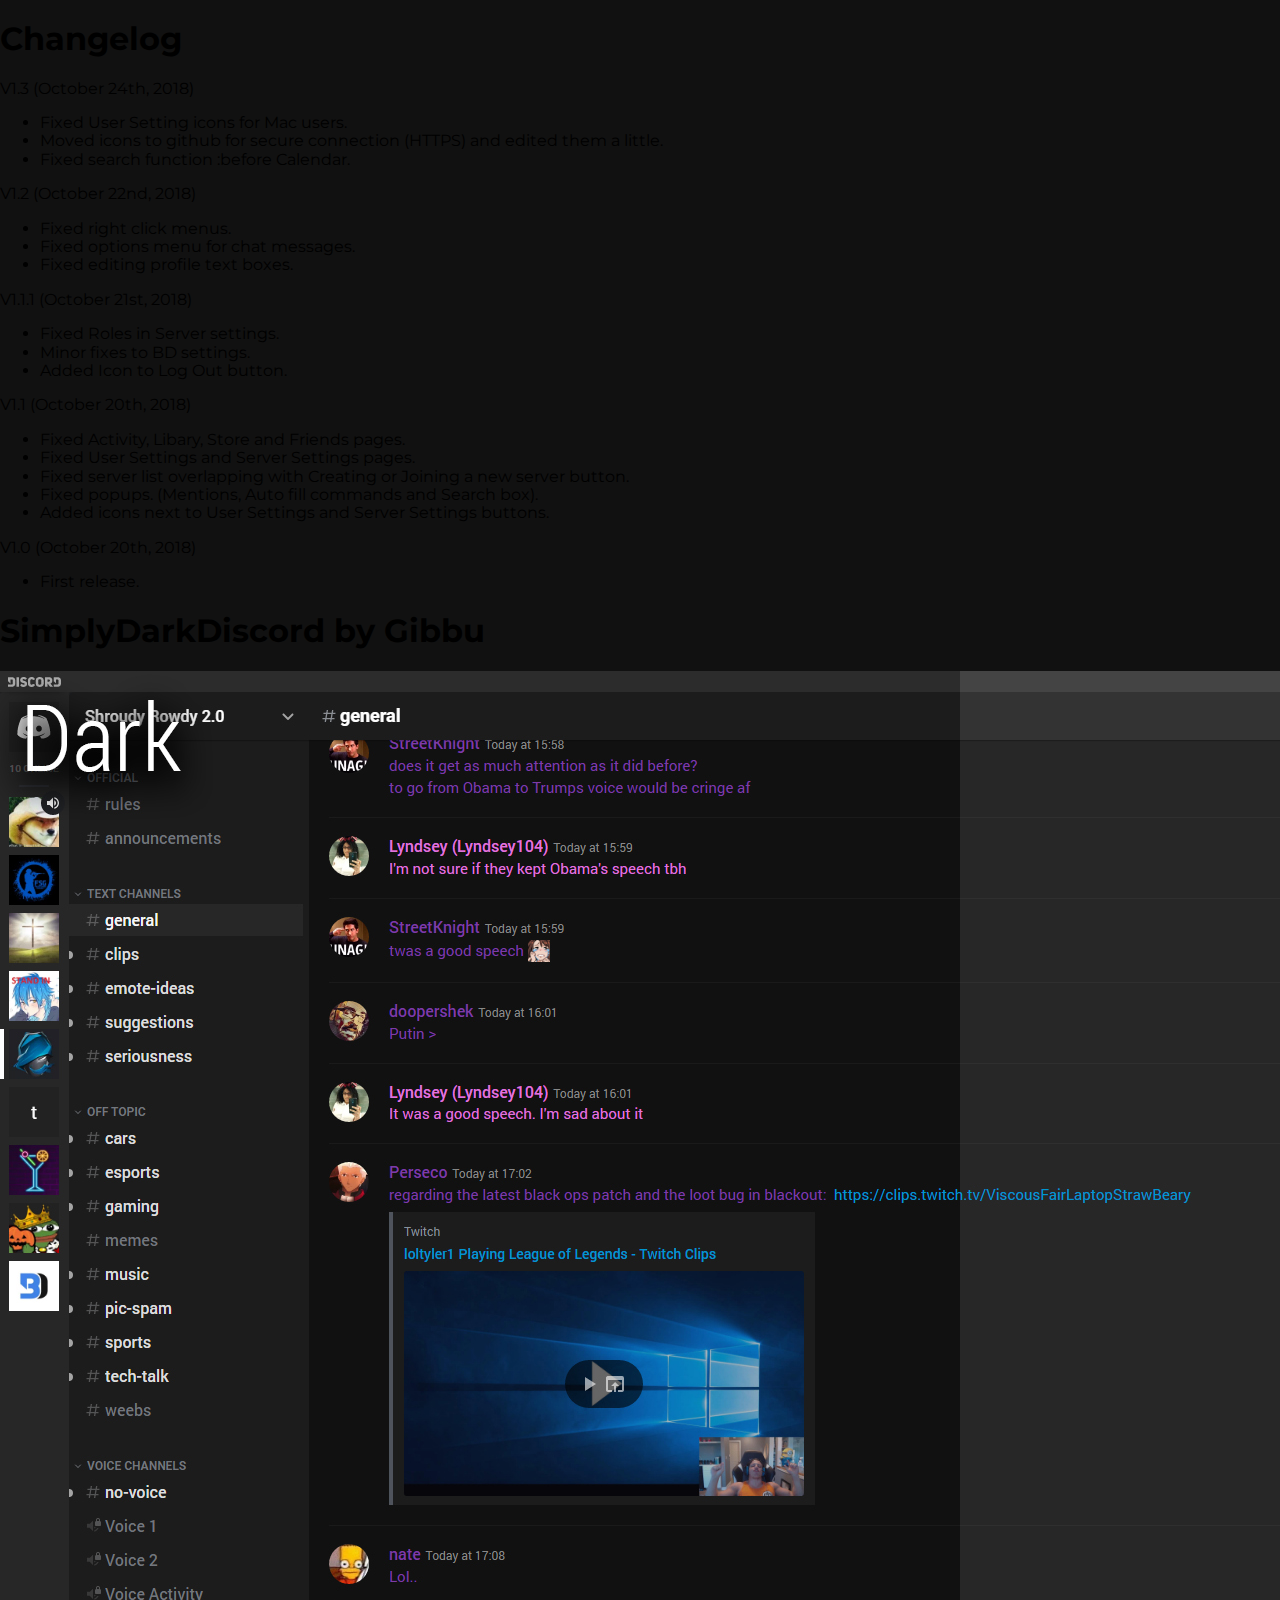
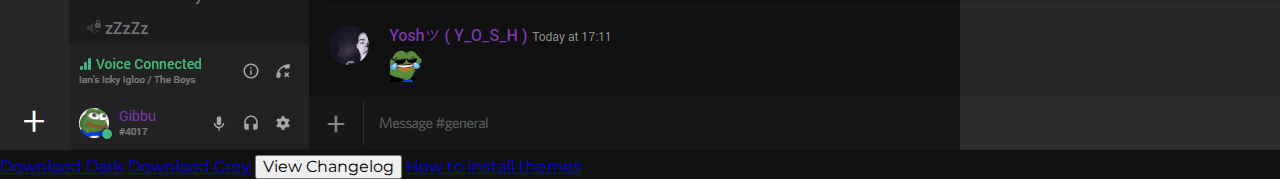
<file: SimplyDarkDiscord/index.html>
<!DOCTYPE html>
<html lang="en" dir="ltr">
    <head>
        <meta charset="utf-8">
        <title>BetterDiscord - Simply Dark Discord</title>
        <link rel="stylesheet" href="https://use.fontawesome.com/releases/v5.3.1/css/all.css" integrity="sha384-mzrmE5qonljUremFsqc01SB46JvROS7bZs3IO2EmfFsd15uHvIt+Y8vEf7N7fWAU" crossorigin="anonymous">
        <script src="https://code.jquery.com/jquery-3.3.1.min.js" integrity="sha256-FgpCb/KJQlLNfOu91ta32o/NMZxltwRo8QtmkMRdAu8=" crossorigin="anonymous"></script>
        <link rel="stylesheet" href="normalize.css">
        <link rel="stylesheet" href="main.css">
    </head>
    <body>

        <div id="changeLogOverlay"></div>
        <div id="changeLog">
            <div class="header">
                <h1>Changelog</h1>
                <span class="fas fa-times changeLogClose"></span>
            </div>
            <div class="body">
                <div class="update">
                    <p>V1.3 (October 24th, 2018)</p>
                    <ul>
                        <li class="fixed fas"><span>Fixed User Setting icons for Mac users.</span></li>
                        <li class="fixed fas"><span>Moved icons to github for secure connection (HTTPS) and edited them a little.</span></li>
                        <li class="fixed fas"><span>Fixed search function :before Calendar.</span></li>
                    </ul>
                </div>
                <div class="update">
                    <p>V1.2 (October 22nd, 2018)</p>
                    <ul>
                        <li class="fixed fas"><span>Fixed right click menus.</span></li>
                        <li class="fixed fas"><span>Fixed options menu for chat messages.</span></li>
                        <li class="fixed fas"><span>Fixed editing profile text boxes.</span></li>
                    </ul>
                </div>
                <div class="update">
                    <p>V1.1.1 (October 21st, 2018)</p>
                    <ul>
                        <li class="fixed fas"><span>Fixed Roles in Server settings.</span></li>
                        <li class="fixed fas"><span>Minor fixes to BD settings.</span></li>
                        <li class="add fas"><span>Added Icon to Log Out button.</span></li>
                    </ul>
                </div>
                <div class="update">
                    <p>V1.1 (October 20th, 2018)</p>
                    <ul>
                        <li class="fixed fas"><span>Fixed Activity, Libary, Store and Friends pages.</span></li>
                        <li class="fixed fas"><span>Fixed User Settings and Server Settings pages.</span></li>
                        <li class="fixed fas"><span>Fixed server list overlapping with Creating or Joining a new server button.</span></li>
                        <li class="fixed fas"><span>Fixed popups. (Mentions, Auto fill commands and Search box).</span></li>
                        <li class="add fas"><span>Added icons next to User Settings and Server Settings buttons.</span></li>
                    </ul>
                </div>
                <div class="update">
                    <p>V1.0 (October 20th, 2018)</p>
                    <ul>
                        <li class="add fas"><span>First release.</span></li>
                    </ul>
                </div>
            </div>
        </div>

        <div id="centre">
            <div class="title">
                <h1>SimplyDarkDiscord by Gibbu</h1>
                <div class="socials">
                    <a href="http://www.twitter.com/Gibbu_" target="_blank"><span class="fab fa-twitter"></span></a>
                    <a href="http://www.youtube.com/Gibbo12111" target="_blank"><span class="fab fa-youtube"></span></a>
                    <a href="http://www.twitch.tv/Gibbu" target="_blank"><span class="fab fa-twitch"></span></a>
                </div>
            </div>
            <div class="previewImage">
                <img src="preview.jpg" alt="SimplyDarkDiscord Preview Image">
            </div>
            <div class="btns">
                <a href="SimplyDarkDiscord-Dark.theme.css" download="SimplyDarkDiscord-Dark.theme.css">Download Dark</a>
                <a href="SimplyDarkDiscord-Grey.theme.css" download="SimplyDarkDiscord-Grey.theme.css">Download Grey</a>
                <button class="changeLogBtn">View Changelog</button>
                <a href="https://codepen.io/Beard-Design/full/mEXNaN" target="_blank">How to install themes</a>
            </div>
        </div>

    </body>
    <script>
        $('.changeLogBtn').click(function() {
            $('#changeLog, #changeLogOverlay').toggleClass('toggle');
        });
        $('#changeLogOverlay, .changeLogClose').click(function() {
            $('#changeLogOverlay, #changeLog').removeClass('toggle');
        });
    </script>
</html>
</file>
<file: SimplyDarkDiscord/main.css>
@import url("https://fonts.googleapis.com/css?family=Nunito:300,400,600,700,800|Montserrat:400,500,600,700");
* {
  outline-width: 0 !important;
  font-family: 'Montserrat'; }

body, html {
  padding: 0;
  margin: 0; }

body {
  background: #111; }

nav {
  position: fixed;
  top: 0;
  left: 0;
  height: 100vh;
  width: 300px;
  background: #1c1c1c;
  border-right: 1px solid #272727;
  z-index: 10; }

.navTop {
  padding-bottom: 10px;
  padding: 25px;
  border-bottom: 1px solid #272727; }
  .navTop h1 {
    color: #fff;
    font-weight: 500;
    font-size: 24px;
    margin: 0; }
  .navTop p {
    color: #fff;
    font-weight: 600;
    font-size: 14px;
    margin: 0; }

.nav a, .nav button {
  display: block;
  -webkit-box-sizing: border-box;
  box-sizing: border-box;
  padding: 25px;
  color: #eee;
  width: 100%;
  border: none;
  background: transparent;
  text-align: left;
  cursor: pointer;
  text-decoration: none;
  font-weight: 500;
  border-bottom: 1px solid #272727; }
  .nav a:hover, .nav button:hover {
    background: #212121; }

#right {
  height: 100vh;
  position: absolute;
  top: 0;
  right: 0;
  width: calc(100vw - 300px); }

#slides {
  position: absolute;
  height: 100%;
  width: 100%;
  list-style-type: none;
  margin: 0;
  padding: 0; }

.slide:nth-child(1) {
  background: url("img/1.jpg") center; }

.slide:nth-child(2) {
  background: url("img/2.jpg") center; }

.slide:nth-child(3) {
  background: url("img/3.jpg") center; }

.slide:nth-child(4) {
  background: url("img/4.jpg") center; }

.slide:nth-child(5) {
  background: url("img/5.jpg") center; }

.slide:nth-child(6) {
  background: url("img/6.jpg") center; }

.slide:nth-child(7) {
  background: url("img/7.jpg") center; }

.slide:nth-child(8) {
  background: url("img/8.jpg") center; }

.slide {
  position: absolute;
  left: 0px;
  top: 0px;
  width: 100%;
  height: 100%;
  opacity: 0;
  z-index: 1;
  -webkit-transition: opacity 1s;
  -o-transition: opacity 1s;
  transition: opacity 1s;
  background-size: cover !important; }
  .slide .info {
    position: absolute;
    bottom: 0;
    left: 0;
    -webkit-box-sizing: border-box;
    box-sizing: border-box;
    width: 100%;
    background: rgba(17, 17, 17, 0.95);
    color: #fff;
    padding: 15px 35px; }
    .slide .info h1 {
      margin: 0 0 10px 0;
      font-weight: 500; }
    .slide .info span {
      font-weight: 500; }
    .slide .info a {
      position: absolute;
      right: 35px;
      top: 50%;
      -webkit-transform: translateY(-50%);
      -ms-transform: translateY(-50%);
      transform: translateY(-50%);
      color: #fff;
      text-decoration: none;
      padding: 15px 25px;
      -webkit-transition: 0.2s ease;
      -o-transition: 0.2s ease;
      transition: 0.2s ease; }
      .slide .info a:hover {
        background: #1c1c1c; }

.showing {
  opacity: 1;
  z-index: 2; }

.slideOut {
  position: absolute;
  display: grid;
  grid-template-columns: 1fr 1fr;
  grid-gap: 20px;
  left: 50%;
  top: 50%;
  -webkit-transform: translate(-50%, -50%);
  -ms-transform: translate(-50%, -50%);
  transform: translate(-50%, -50%);
  height: 95%;
  width: 95%;
  background: #1c1c1c;
  z-index: 5;
  -webkit-box-sizing: border-box;
  box-sizing: border-box;
  -webkit-transition: 0.1s ease;
  -o-transition: 0.1s ease;
  transition: 0.1s ease;
  opacity: 0;
  visibility: hidden;
  overflow-y: auto; }
  .slideOut .close {
    position: absolute;
    top: 0;
    cursor: pointer;
    right: 0;
    color: #fff;
    font-size: 24px;
    padding: 15px; }
  .slideOut header {
    padding: 25px;
    -webkit-box-sizing: border-box;
    box-sizing: border-box;
    border-bottom: 1px solid #272727; }
    .slideOut header h2 {
      margin: 0;
      color: #fff; }
  .slideOut .body {
    padding: 25px;
    -webkit-box-sizing: border-box;
    box-sizing: border-box;
    color: #eee; }
    .slideOut .body code {
      background: #272727;
      display: block;
      padding: 15px;
      -webkit-box-sizing: border-box;
      box-sizing: border-box; }
    .slideOut .body .update {
      padding: 25px 0;
      border-bottom: 1px solid #272727; }
      .slideOut .body .update:first-child {
        padding-top: 0; }
      .slideOut .body .update:last-child {
        border-bottom: none; }
      .slideOut .body .update p {
        margin-top: 0;
        font-weight: 600; }
      .slideOut .body .update ul {
        margin-bottom: 0; }
  .slideOut.toggle {
    opacity: 1;
    visibility: visible; }
</file>
